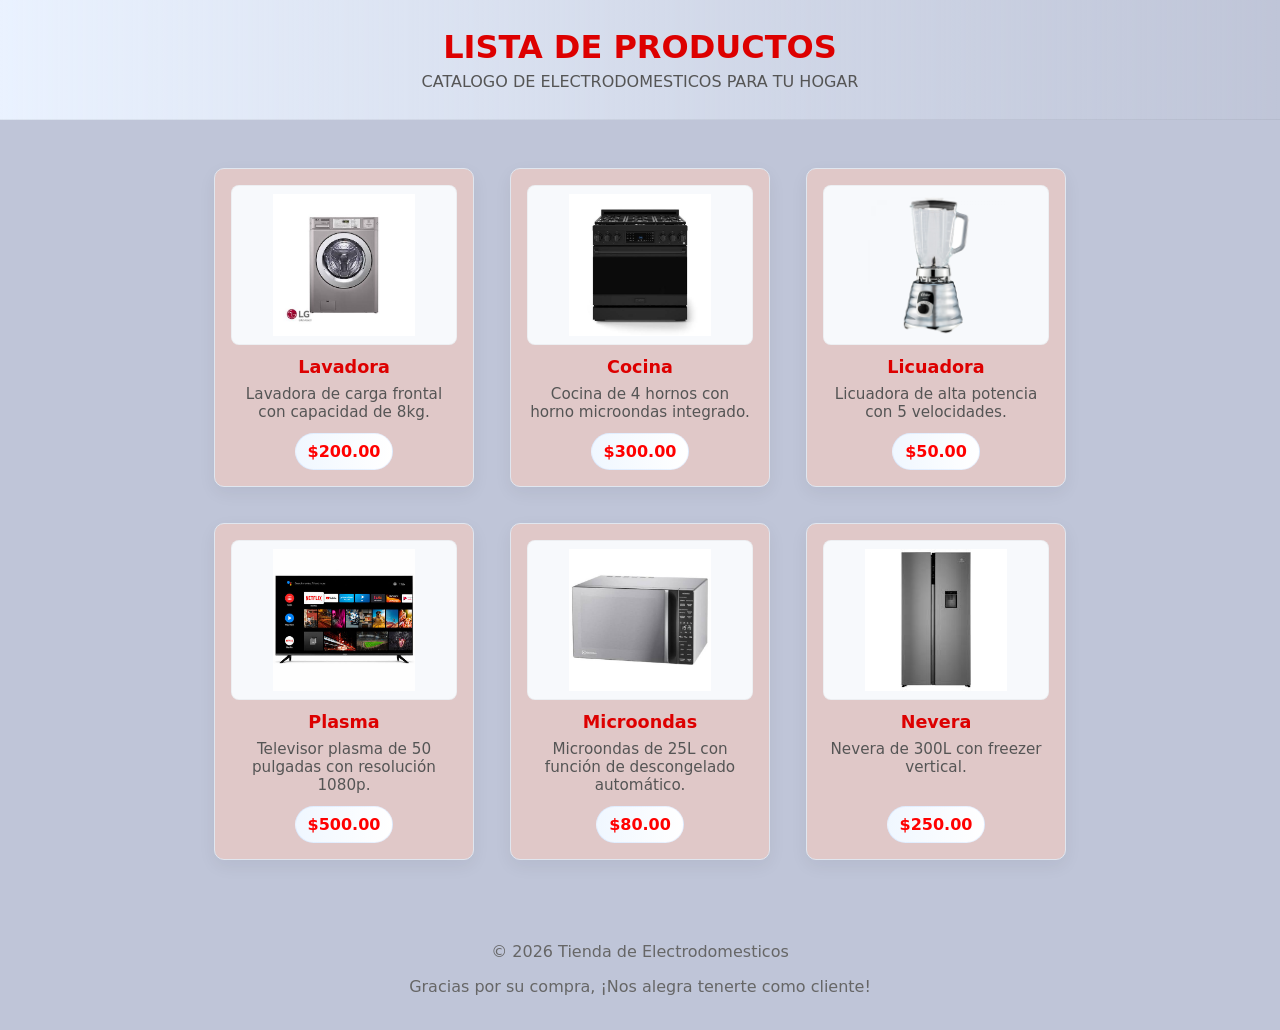
<file: index.html>
<!doctype html>
<html lang="es">
<head>
<meta charset="utf-8">
<meta name="viewport" content="width=device-width,initial-scale=1">
<title>Catálogo - Box Model</title>
<link rel="stylesheet" href="assets/css/style.css">
 <link rel="stylesheet" href="assets/css/responsive.css">
</head>
<body>
<header class="site-header">
<h1>LISTA DE PRODUCTOS</h1>
<p>CATALOGO DE ELECTRODOMESTICOS PARA TU HOGAR</p>
</header>
<main>
<section class="productos">
<div class="producto">
<img src="assets/img/lavadora.jpg" alt="Lavadora">
<h3>Lavadora</h3>
<p>Lavadora de carga frontal con capacidad de 8kg.</p>
<span class="precio">$200.00</span>
</div>
<div class="producto">
<img src="assets/img/cocina.jpg" alt="Cocina">
<h3>Cocina</h3>
<p>Cocina de 4 hornos con horno microondas integrado.</p>
<span class="precio">$300.00</span>
</div>
<div class="producto">
<img src="assets/img/licuadora.jpg" alt="Licuadora">
<h3>Licuadora</h3>
<p>Licuadora de alta potencia con 5 velocidades.</p>
<span class="precio">$50.00</span>
</div>
<div class="producto">
<img src="assets/img/Plasma.jpg" alt="Plasma">
<h3>Plasma</h3>
<p>Televisor plasma de 50 pulgadas con resolución 1080p.</p>
<span class="precio">$500.00</span>
</div>
<div class="producto">
<img src="assets/img/microondas.jpg" alt="Microondas">
<h3>Microondas</h3>
<p>Microondas de 25L con función de descongelado automático.</p>
<span class="precio">$80.00</span>
</div>
<div class="producto">
<img src="assets/img/nevera.jpg" alt="Nevera">
<h3>Nevera</h3>
<p>Nevera de 300L con freezer vertical.</p>
<span class="precio">$250.00</span>
</div>
</section>
</main>
<footer class="site-footer">
<p>© 2026 Tienda de Electrodomesticos</p>
<p>Gracias por su compra, ¡Nos alegra tenerte como cliente!</p>
</footer>
</body>
</html>
</file>
<file: assets/css/style.css>
/* Estilos para demonstrar Box Model */
:root{
--bg: #bfc5d8;
--card: #e0c8c8;
--accent: #ff0000;
--text: #dd0000;
}
*{box-sizing:border-box}
body{
margin:0;
font-family: system-ui, -apple-system, 'Segoe UI', Roboto, 'Helvetica Neue', Arial;
background:var(--bg);
color:var(--text);
-webkit-font-smoothing:antialiased;
}
.site-header{
text-align:center;
padding:28px 16px; /* padding */
background:linear-gradient(90deg,#eaf2ff,transparent);
border-bottom:1px solid rgba(0,0,0,0.05); /* border */
}
.site-header h1{margin:0 0 6px}
.site-header p{margin:0;color:#555}
.productos{
max-width:1100px;
margin:28px auto; /* margin */
padding:12px; /* padding */
display:flex; /* layout */
flex-wrap:wrap;
justify-content:center;
gap:20px;
}
.producto{
background:var(--card);
width:260px; /* width */
padding:16px; /* padding */
margin:8px; /* margin */
border:1px solid #e0e6ef; /* border */
border-radius:10px; /* border-radius */
box-shadow:0 6px 18px rgba(16,24,40,0.06); /* box-shadow */
display:flex; /* flex for vertical layout */
flex-direction:column;
align-items:center;
text-align:center;
}
.producto img{
width:100%;
height:160px; /* height */
object-fit:contain;
background:#f7f9fc;
padding:8px; /* padding */
border-radius:8px; /* border-radius */
border:1px solid rgba(0,0,0,0.04);
}
.producto h3{margin:12px 0 8px;font-size:1.1rem}
.producto p{margin:0 0 12px;color:#555;font-size:0.95rem}
.precio{
margin-top:auto; /* push price to bottom */
display:inline-block; /* inline-block */
padding:8px 12px; /* padding */
border-radius:20px; /* border-radius */
background:linear-gradient(90deg,#f0f7ff,#ffffff);
border:1px solid rgba(0,102,255,0.08);
color:var(--accent);
font-weight:600;
}
.site-footer{ text-align:center;padding:18px;color:#666 }
</file>
<file: assets/css/responsive.css>
body {
    overflow-x: hidden;
}

* {
    box-sizing: border-box;
}

/* Header en móviles */
header {
    padding: 1rem 0;
}

header .container {
    flex-wrap: wrap;
    gap: 1rem;
}

header .logo {
    width: 100%;
    justify-content: center;
}

header .logo img {
    height: 45px;
    width: 45px;
}

header .logo h1 {
    font-size: 1.4rem;
}

/* Menú vertical en móviles */
header nav {
    width: 100%;
}

header nav ul {
    flex-direction: column;
    gap: 0.3rem !important;
}

header nav ul li {
    width: 100%;
}

header nav ul li a {
    display: block;
    padding: 0.7rem;
    text-align: center;
    font-size: 0.95rem;
}

/* Página Header Mobile */
.page-header {
    padding: 40px 1rem;
}

.page-header h1 {
    font-size: 1.8rem;
}

.page-header p {
    font-size: 0.95rem;
}

/* Productos en una sola columna */
.products-grid {
    display: grid !important;
    grid-template-columns: 1fr !important;
    gap: 1.2rem !important;
    padding: 0 !important;
}

.product-card {
    max-width: 100% !important;
}

/* Imágenes fluidas */
.product-card img {
    width: 100%;
    height: 200px;
    border-radius: 8px 8px 0 0 !important;
}

/* Ajustes de fuentes en móviles */
.product-card h3 {
    font-size: 1.05rem;
    padding: 12px 12px 6px !important;
}

.product-card .description {
    font-size: 0.85rem;
    padding: 0 12px 8px !important;
}

.product-card .price {
    font-size: 1.4rem;
    padding: 8px 12px !important;
}

/* Botones en móviles */
.product-card .btn {
    width: calc(100% - 24px) !important;
    padding: 10px !important;
    margin: 8px 12px 12px !important;
    font-size: 0.9rem;
}

/* Contenedor general */
.container {
    width: 100% !important;
    padding: 0 1rem !important;
    margin: 0 auto !important;
}

/* Filter bar en móviles */
.filter-bar {
    margin-bottom: 1.5rem !important;
    width: 100%;
    justify-content: center !important;
}

.filter-bar select {
    width: 100%;
    max-width: 280px;
    padding: 10px 12px !important;
    font-size: 0.95rem;
}

/* Section padding */
.products-section {
    padding: 2rem 0 !important;
}

/* ===== TABLETS (768px - 1023px) ===== */
@media (min-width: 768px) and (max-width: 1023px) {
    .container {
        max-width: 740px !important;
        padding: 0 1.5rem !important;
    }

    header .container {
        gap: 1.5rem;
    }

    header .logo {
        width: auto;
        justify-content: flex-start;
    }

    header .logo img {
        height: 48px;
        width: 48px;
    }

    header .logo h1 {
        font-size: 1.6rem;
    }

    /* 2 columnas de productos */
    .products-grid {
        grid-template-columns: repeat(2, 1fr) !important;
        gap: 1.8rem !important;
    }

    .product-card {
        width: 100% !important;
        max-width: none !important;
    }

    /* Menú más amplio */
    header nav ul {
        flex-direction: row !important;
        gap: 0.5rem !important;
    }

    header nav ul li {
        width: auto;
    }

    header nav ul li a {
        display: inline-block;
        padding: 8px 12px;
        text-align: center;
        font-size: 0.95rem;
    }

    /* Page header tablet */
    .page-header {
        padding: 50px 1.5rem;
    }

    .page-header h1 {
        font-size: 2.2rem;
    }

    .page-header p {
        font-size: 1rem;
    }

    /* Ajustes en fuentes */
    .product-card h3 {
        font-size: 1.15rem;
    }

    .product-card .description {
        font-size: 0.9rem;
    }

    .product-card .price {
        font-size: 1.5rem;
    }

    /* Filter bar */
    .filter-bar {
        justify-content: flex-start !important;
    }

    .filter-bar select {
        max-width: 300px;
        width: auto;
    }

    /* Productos section */
    .products-section {
        padding: 2.5rem 0 !important;
    }
}

/* ===== DESKTOP (1024px+) ===== */
@media (min-width: 1024px) {
    .container {
        max-width: 1200px !important;
        margin: 0 auto !important;
        padding: 0 2rem !important;
    }

    header {
        padding: 1.3rem 0;
    }

    header .container {
        gap: 2rem;
    }

    header .logo {
        width: auto;
    }

    header .logo img {
        height: 55px;
        width: 55px;
    }

    header .logo h1 {
        font-size: 1.8rem;
    }

    /* CSS Grid para Desktop 4 columnas */
    .products-grid {
        display: grid !important;
        grid-template-columns: repeat(5, 1fr) !important;
        gap: 2rem !important;
        padding: 1rem 0 !important;
    }

    .product-card {
        width: 100% !important;
        max-width: none !important;
    }

    /* Menú Navigation */
    header nav ul {
        flex-direction: row !important;
        gap: 2px !important;
        justify-content: flex-end;
    }

    header nav ul li {
        width: auto;
    }

    header nav ul li a {
        display: inline-block;
        padding: 10px 18px;
        font-size: 0.95rem;
    }

    /* Page header desktop */
    .page-header {
        padding: 70px 2rem;
    }

    .page-header h1 {
        font-size: 2.8rem;
    }

    .page-header p {
        font-size: 1.1rem;
    }

    /* Tipografía Desktop */
    .product-card h3 {
        font-size: 1.25rem;
        padding: 16px 15px 8px !important;
    }

    .product-card .description {
        font-size: 0.9rem;
        padding: 0 15px 10px !important;
    }

    .product-card .price {
        font-size: 1.6rem;
        padding: 12px 15px !important;
    }

    /* Botones Desktop */
    .product-card .btn {
        padding: 12px !important;
        font-size: 1rem !important;
        margin: 10px 15px 15px !important;
        width: calc(100% - 30px) !important;
    }

    .product-card .btn:hover {
        background-color: #0056b3;
        transform: translateY(-2px);
        box-shadow: 0 4px 12px rgba(0, 0, 0, 0.2);
    }

    /* Filter bar Desktop */
    .filter-bar {
        display: flex !important;
        justify-content: flex-start;
        margin-bottom: 2.5rem !important;
    }

    .filter-bar select {
        max-width: 280px;
        width: auto;
        padding: 12px 15px !important;
    }

    /* Productos section */
    .products-section {
        padding: 3rem 0 !important;
    }

    /* Footer */
    footer .container {
        display: flex;
        justify-content: space-between;
        gap: 2rem;
    }

    .footer-content {
        display: grid;
        grid-template-columns: repeat(3, 1fr);
        width: 100%;
        gap: 3rem;
    }
}

/* ===== Ajustes Generales ===== */

/* Asegurar que las imágenes no causen scroll horizontal */
img {
    max-width: 100%;
    height: auto;
    display: block;
}

/* Transiciones suaves */
a, button, .product-card {
    transition: all 0.3s cubic-bezier(0.4, 0, 0.2, 1);
}

/* Focus styles para accesibilidad */
button:focus,
a:focus,
input:focus,
select:focus {
    outline: 2px solid #3498db;
    outline-offset: 2px;
}

/* Mejoras visuales */
.btn {
    font-weight: 600;
}

.btn:active {
    transform: scale(0.98);
}

/* Banner responsive */
.banner {
    height: 280px;
}

@media (min-width: 768px) {
    .banner {
        height: 350px;
    }
}

@media (min-width: 1024px) {
    .banner {
        height: 400px;
    }
}

/* Smooth scroll behavior */
html {
    scroll-behavior: smooth;
}
</file>
